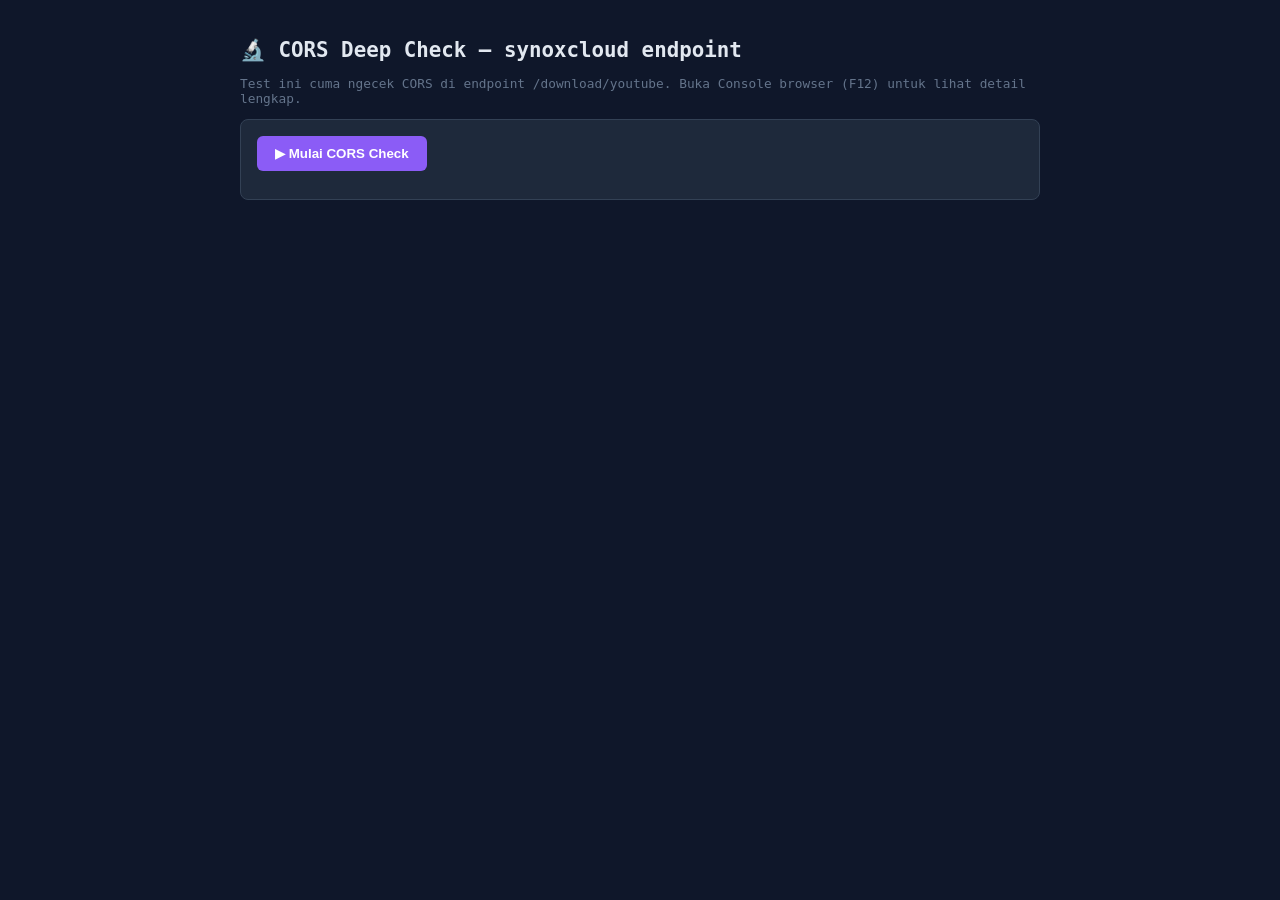
<file: cors-check.html>
<!DOCTYPE html>
<html lang="id">
<head>
<meta charset="UTF-8">
<title>CORS Deep Check - synoxcloud</title>
<style>
  body { font-family: monospace; background: #0f172a; color: #e2e8f0; padding: 24px; max-width: 800px; margin: 0 auto; }
  h1 { font-size: 1.3rem; }
  .card { background: #1e293b; border: 1px solid #334155; border-radius: 8px; padding: 16px; margin: 12px 0; }
  .ok { color: #6ee7b7; } .fail { color: #fca5a5; } .warn { color: #fcd34d; }
  pre { background: #0f172a; padding: 10px; border-radius: 6px; overflow-x: auto; font-size: 0.8rem; white-space: pre-wrap; word-break: break-all; }
  button { background: #8b5cf6; color: white; border: none; padding: 10px 18px; border-radius: 6px; cursor: pointer; font-weight: 600; }
  button:hover { filter: brightness(1.15); }
  .hint { color: #64748b; font-size: 0.8rem; }
</style>
</head>
<body>
<h1>🔬 CORS Deep Check — synoxcloud endpoint</h1>
<p class="hint">Test ini cuma ngecek CORS di endpoint <code>/download/youtube</code>. Buka Console browser (F12) untuk lihat detail lengkap.</p>

<div class="card">
  <button onclick="runCheck()">▶ Mulai CORS Check</button>
  <div id="out" style="margin-top: 12px;"></div>
</div>

<script>
async function runCheck() {
  const out = document.getElementById('out');
  const url = 'https://api.synoxcloud.xyz/download/youtube?url=https%3A%2F%2Fyoutu.be%2FdQw4w9WgXcQ';
  out.innerHTML = '<p>⏳ Mengetes CORS di endpoint <code>/download/youtube</code>...</p>';

  // Test 1: Fetch langsung (ini yang bakal dipakai web production)
  out.innerHTML += '<p>━'.repeat(30) + '</p>';
  out.innerHTML += '<p><b>TEST 1: Fetch langsung (mode: cors)</b></p>';
  const start = performance.now();
  try {
    const res = await fetch(url, { method: 'GET', signal: AbortSignal.timeout(25000) });
    const elapsed = ((performance.now() - start) / 1000).toFixed(2);
    const cors = res.headers.get('access-control-allow-origin');
    const allHeaders = [];
    res.headers.forEach((v, k) => allHeaders.push(`${k}: ${v}`));

    out.innerHTML += `<p class="${res.ok ? 'ok' : 'fail'}">HTTP ${res.status} • ${elapsed}s</p>`;
    out.innerHTML += `<p>CORS header <code>access-control-allow-origin</code>: <b class="${cors ? 'ok' : 'fail'}">${cors || 'TIDAK ADA ❌'}</b></p>`;
    out.innerHTML += '<p><b>Semua response headers:</b></p><pre>' + allHeaders.join('\n') + '</pre>';

    if (cors) {
      out.innerHTML += '<p class="ok">✅ KESIMPULAN: CORS OPEN — bisa langsung dipakai di web tanpa proxy!</p>';
    } else {
      out.innerHTML += '<p class="fail">⚠️ KESIMPULAN: CORS TIDAK ADA — browser web production akan gagal fetch. Butuh proxy serverless.</p>';
    }
  } catch (err) {
    const elapsed = ((performance.now() - start) / 1000).toFixed(2);
    out.innerHTML += `<p class="fail">❌ ${err.name}: ${err.message} (${elapsed}s)</p>`;
    if (err.message.includes('Failed to fetch') || err.name === 'TypeError') {
      out.innerHTML += '<p class="fail">⚠️ CORS ditutup atau tidak terjangkau dari browser. Butuh proxy.</p>';
    }
  }

  // Test 2: OPTIONS preflight
  out.innerHTML += '<p>' + '━'.repeat(60) + '</p>';
  out.innerHTML += '<p><b>TEST 2: OPTIONS preflight (CORS preflight check)</b></p>';
  try {
    const res = await fetch(url, {
      method: 'OPTIONS',
      headers: { 'Access-Control-Request-Method': 'GET' },
      signal: AbortSignal.timeout(15000)
    });
    const cors = res.headers.get('access-control-allow-origin');
    out.innerHTML += `<p class="ok">OPTIONS: HTTP ${res.status}</p>`;
    out.innerHTML += `<p>CORS: <b class="${cors ? 'ok' : 'fail'}">${cors || 'TIDAK ADA ❌'}</b></p>`;
  } catch (err) {
    out.innerHTML += `<p class="fail">❌ OPTIONS failed: ${err.message}</p>`;
  }
}
</script>
</body>
</html>
</file>
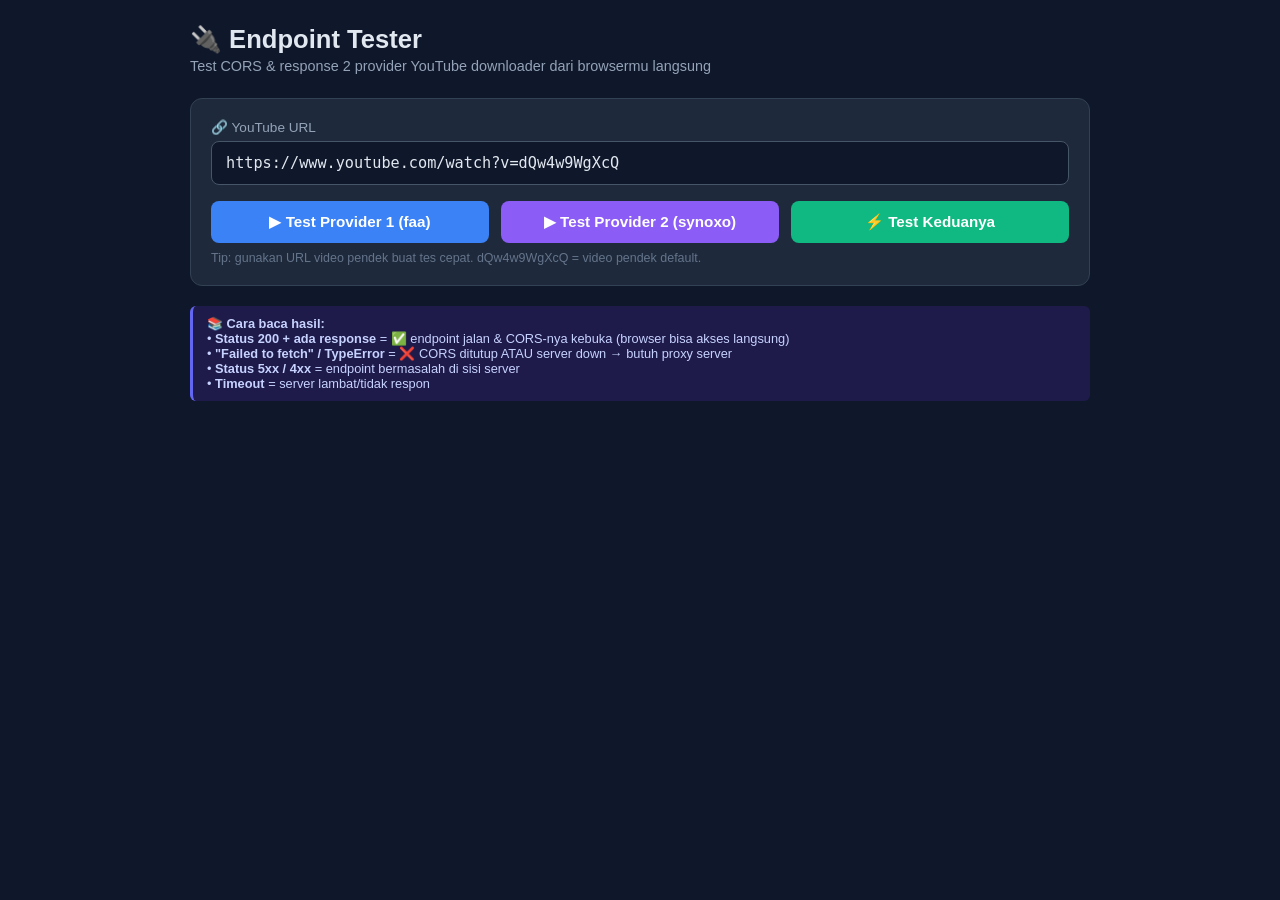
<file: endpoint-test.html>
<!DOCTYPE html>
<html lang="id">
<head>
<meta charset="UTF-8">
<meta name="viewport" content="width=device-width, initial-scale=1.0">
<title>Endpoint Tester - YouTube Downloader</title>
<style>
  * { box-sizing: border-box; margin: 0; padding: 0; }
  body {
    font-family: -apple-system, BlinkMacSystemFont, 'Segoe UI', Roboto, sans-serif;
    background: #0f172a; color: #e2e8f0; min-height: 100vh; padding: 24px;
  }
  .container { max-width: 900px; margin: 0 auto; }
  h1 { font-size: 1.6rem; margin-bottom: 4px; }
  .subtitle { color: #94a3b8; margin-bottom: 24px; font-size: 0.9rem; }
  .card {
    background: #1e293b; border: 1px solid #334155; border-radius: 12px;
    padding: 20px; margin-bottom: 20px;
  }
  label { display: block; font-size: 0.85rem; color: #94a3b8; margin-bottom: 6px; }
  input[type=text] {
    width: 100%; padding: 12px 14px; background: #0f172a; border: 1px solid #475569;
    border-radius: 8px; color: #e2e8f0; font-size: 0.95rem; font-family: monospace;
  }
  input[type=text]:focus { outline: none; border-color: #3b82f6; }
  .btn-row { display: flex; gap: 12px; margin-top: 16px; flex-wrap: wrap; }
  button {
    flex: 1; min-width: 180px; padding: 12px 18px; border: none; border-radius: 8px;
    font-size: 0.95rem; font-weight: 600; cursor: pointer; transition: all 0.15s;
  }
  .btn-p1 { background: #3b82f6; color: white; }
  .btn-p2 { background: #8b5cf6; color: white; }
  .btn-both { background: #10b981; color: white; }
  button:hover:not(:disabled) { transform: translateY(-1px); filter: brightness(1.1); }
  button:disabled { opacity: 0.5; cursor: wait; }
  .result {
    background: #0f172a; border: 1px solid #334155; border-radius: 8px;
    padding: 14px; margin-top: 14px; font-family: 'Consolas', monospace;
    font-size: 0.82rem; white-space: pre-wrap; word-break: break-all; max-height: 400px;
    overflow: auto; line-height: 1.5;
  }
  .status-line { display: flex; gap: 16px; flex-wrap: wrap; margin-bottom: 8px; font-size: 0.8rem; }
  .badge {
    display: inline-block; padding: 3px 10px; border-radius: 12px; font-weight: 600;
  }
  .badge.ok { background: #064e3b; color: #6ee7b7; }
  .badge.fail { background: #7f1d1d; color: #fca5a5; }
  .badge.warn { background: #78350f; color: #fcd34d; }
  .badge.info { background: #1e3a8a; color: #93c5fd; }
  .section-title { font-size: 0.95rem; margin: 18px 0 4px; font-weight: 600; }
  .hint { color: #64748b; font-size: 0.78rem; margin-top: 8px; }
  .cors-note {
    background: #1e1b4b; border-left: 3px solid #6366f1; padding: 10px 14px;
    border-radius: 6px; font-size: 0.8rem; margin-top: 10px; color: #c7d2fe;
  }
</style>
</head>
<body>
<div class="container">
  <h1>🔌 Endpoint Tester</h1>
  <p class="subtitle">Test CORS & response 2 provider YouTube downloader dari browsermu langsung</p>

  <div class="card">
    <label for="url">🔗 YouTube URL</label>
    <input type="text" id="url" value="https://www.youtube.com/watch?v=dQw4w9WgXcQ" spellcheck="false">
    <div class="btn-row">
      <button class="btn-p1" onclick="testProvider(1)">▶ Test Provider 1 (faa)</button>
      <button class="btn-p2" onclick="testProvider(2)">▶ Test Provider 2 (synoxo)</button>
      <button class="btn-both" onclick="testProvider('both')">⚡ Test Keduanya</button>
    </div>
    <p class="hint">Tip: gunakan URL video pendek buat tes cepat. dQw4w9WgXcQ = video pendek default.</p>
  </div>

  <div id="output"></div>

  <div class="cors-note">
    <strong>📚 Cara baca hasil:</strong><br>
    • <strong>Status 200 + ada response</strong> = ✅ endpoint jalan & CORS-nya kebuka (browser bisa akses langsung)<br>
    • <strong>"Failed to fetch" / TypeError</strong> = ❌ CORS ditutup ATAU server down → butuh proxy server<br>
    • <strong>Status 5xx / 4xx</strong> = endpoint bermasalah di sisi server<br>
    • <strong>Timeout</strong> = server lambat/tidak respon
  </div>
</div>

<script>
const ENDPOINTS = {
  1: { name: 'Provider 1 (api-faa.my.id)', url: yt => `https://api-faa.my.id/faa/ytmp4?url=${encodeURIComponent(yt)}` },
  2: { name: 'Provider 2 (api.synoxcloud.xyz) — all-platform', url: yt => `https://api.synoxcloud.xyz/download/all-in-one?url=${encodeURIComponent(yt)}` }
};

async function testProvider(id) {
  const yt = document.getElementById('url').value.trim();
  if (!yt) { alert('Isi URL YouTube dulu'); return; }

  const ids = id === 'both' ? [1, 2] : [id];
  const buttons = document.querySelectorAll('button');
  buttons.forEach(b => b.disabled = true);

  for (const i of ids) {
    const ep = ENDPOINTS[i];
    const card = document.createElement('div');
    card.className = 'card';
    card.innerHTML = `<div class="section-title">${ep.name}</div><div class="result" id="r${i}">⏳ Mengetes...</div>`;
    document.getElementById('output').prepend(card);

    const start = performance.now();
    try {
      const res = await fetch(ep.url(yt), { method: 'GET', signal: AbortSignal.timeout(20000) });
      const elapsed = ((performance.now() - start) / 1000).toFixed(2);
      const text = await res.text();
      const corsHeader = res.headers.get('access-control-allow-origin');
      let jsonDisplay = text;
      try { jsonDisplay = JSON.stringify(JSON.parse(text), null, 2); } catch(e) {}

      const corsBadge = corsHeader
        ? `<span class="badge ok">CORS: ${corsHeader}</span>`
        : `<span class="badge fail">CORS: TIDAK ADA</span>`;
      const statusBadge = res.ok
        ? `<span class="badge ok">HTTP ${res.status}</span>`
        : `<span class="badge fail">HTTP ${res.status}</span>`;

      document.getElementById(`r${i}`).innerHTML =
        `<div class="status-line">${statusBadge}${corsBadge}<span class="badge info">⏱ ${elapsed}s</span><span class="badge info">${text.length} bytes</span></div>` +
        jsonDisplay;
    } catch (err) {
      const elapsed = ((performance.now() - start) / 1000).toFixed(2);
      let diagnosis = '';
      if (err.name === 'TypeError' || err.message.includes('Failed to fetch')) {
        diagnosis = '\n\n🔍 DIAGNOSIS: Kemungkinan CORS DITUTUP atau server tidak reachable dari browser. ' +
                    'Kalau server benar-benar down, pesannya beda. Tes ulang di tab baru buat mastiin.';
      } else if (err.name === 'TimeoutError') {
        diagnosis = '\n\n🔍 DIAGNOSIS: TIMEOUT (>20s). Server terlalu lambat atau tidak respon.';
      }
      document.getElementById(`r${i}`).innerHTML =
        `<div class="status-line"><span class="badge fail">ERROR</span><span class="badge warn">⏱ ${elapsed}s</span></div>` +
        `❌ ${err.name}: ${err.message}${diagnosis}`;
    }
  }
  buttons.forEach(b => b.disabled = false);
}
</script>
</body>
</html>
</file>
